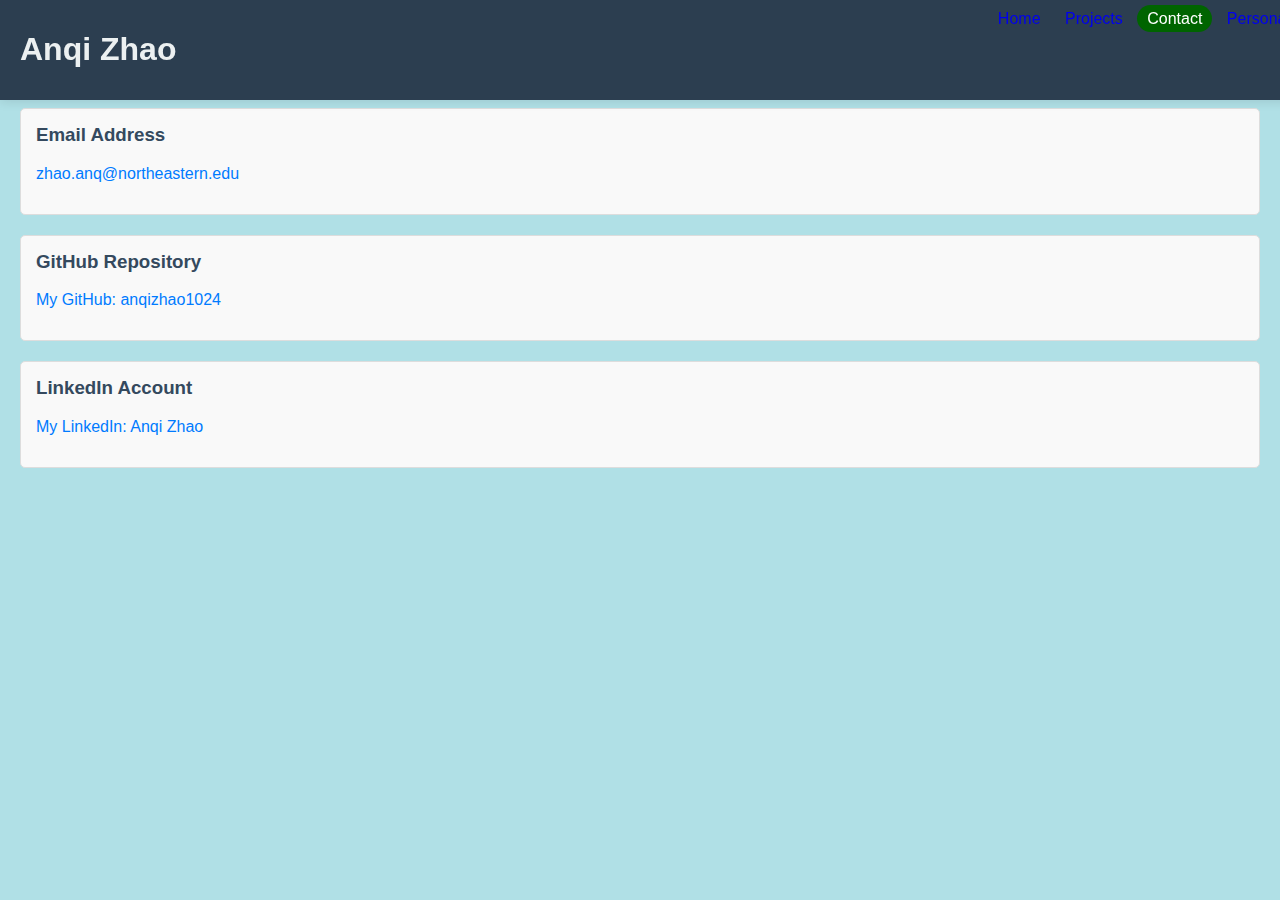
<file: contact/index.html>
<!DOCTYPE html>
<html lang="en">

<head>
    <meta charset="UTF-8">
    <meta name="viewport" content="width=device-width, initial-scale=1.0">
    <title>Anqi Zhao | Contact</title>
    <link rel="stylesheet" href="../../common/styles.css">
    <link rel="stylesheet" href="styles.css">
</head>

<body>
    <div class="navbar">
        <h1>Anqi Zhao</h1>
        <div>
            <a href="../home/index.html">Home</a>
            <a href="../projects/index.html">Projects</a>
            <a href="#" class="active">Contact</a>
            <a href="../personal/index.html">Personal</a>
        </div>
    </div>

    <div class="content">
        <h2>Contact & Online Presence</h2>

        <div class="contact-item">
            <h3>Email Address</h3>
            <p><a href="email">zhao.anq@northeastern.edu</a></p>
        </div>

        <div class="contact-item">
            <h3>GitHub Repository</h3>
            <p><a href="https://github.com/anqizhao1024/personal_website" target="https://github.com/anqizhao1024/personal_website">My GitHub: anqizhao1024</a></p>
        </div>

        <div class="contact-item">
            <h3>LinkedIn Account</h3>
            <p><a href="https://www.linkedin.com/in/anqi-z-707420173/" target="https://www.linkedin.com/in/anqi-z-707420173/">My LinkedIn: Anqi Zhao</a></p>
        </div>
    </div>
</body>

</html>
</file>
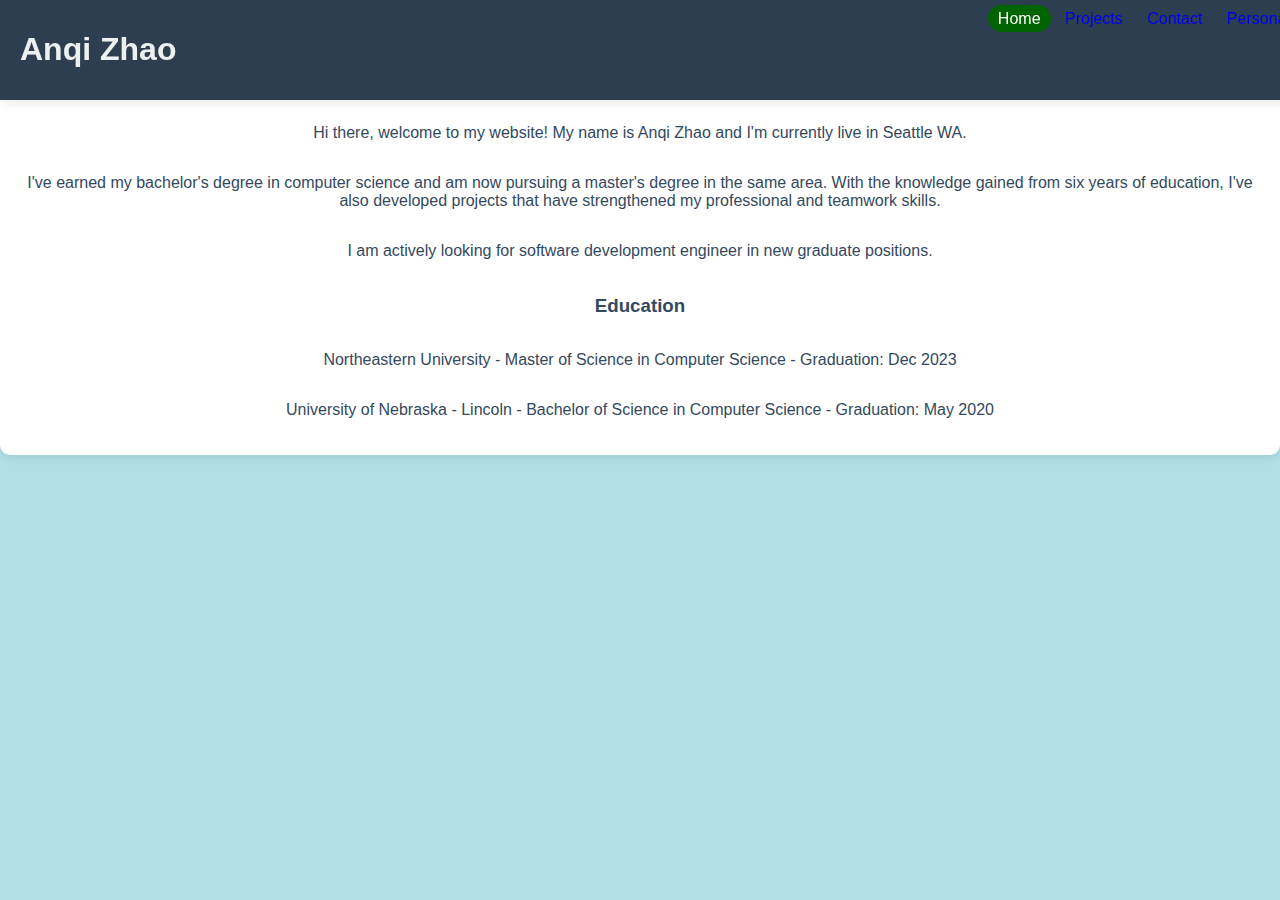
<file: docs/index.html>
<!DOCTYPE html>
<html lang="en">

<head>
    <meta charset="UTF-8">
    <meta name="viewport" content="width=device-width, initial-scale=1.0">
    <title>Anqi Zhao | Home</title>
    <link rel="stylesheet" href="../../common/styles.css">
    <link rel="stylesheet" href="styles.css">
</head>

<body>
    <div class="navbar">
        <h1>Anqi Zhao</h1>
        <div>
            <a href="#" class="active">Home</a>
            <a href="./projects/index.html">Projects</a>
            <a href="./contact/index.html">Contact</a>
            <a href="./personal/index.html">Personal</a>
        </div>
    </div>

    <div class="content">
        <h2>About Me</h2>
        <p>
            Hi there, welcome to my website! My name is Anqi Zhao and I'm currently live in Seattle WA.
        </p>
        <p>
            I've earned my bachelor's degree in computer science and am now pursuing a master's degree in the same area. With the knowledge gained from six years of education, I've also developed projects that have strengthened my professional and teamwork skills.
        </p>
        <p>
            I am actively looking for software development engineer in new graduate positions.
        </p>
        <h3>Education</h3>
        <p>
            Northeastern University - Master of Science in Computer Science - Graduation: Dec 2023
        </p>
        <p>
            University of Nebraska - Lincoln - Bachelor of Science in Computer Science - Graduation: May 2020
        </p>
    </div>
</body>

</html>
</file>
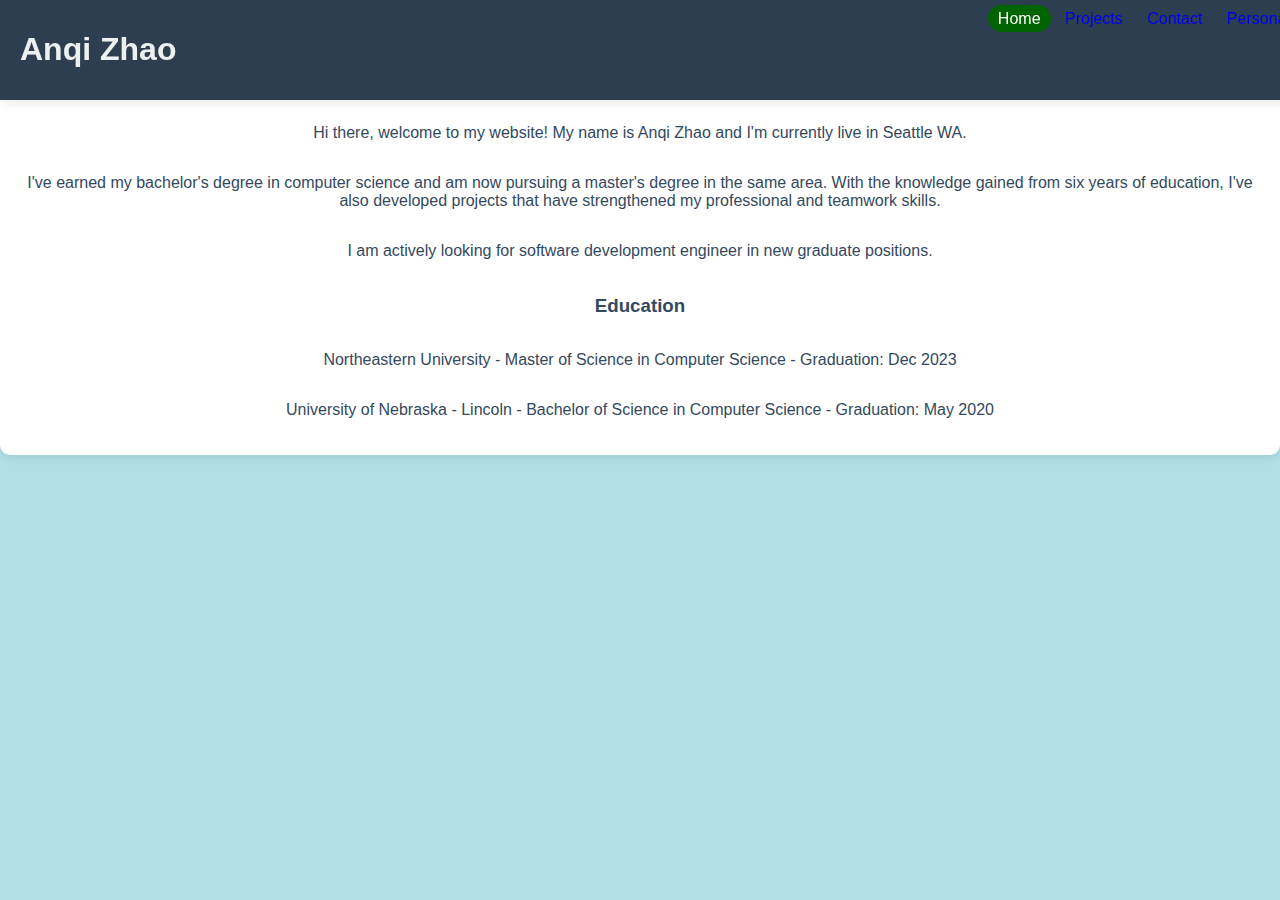
<file: home/index.html>
<!DOCTYPE html>
<html lang="en">

<head>
    <meta charset="UTF-8">
    <meta name="viewport" content="width=device-width, initial-scale=1.0">
    <title>Anqi Zhao | Home</title>
    <link rel="stylesheet" href="../../common/styles.css">
    <link rel="stylesheet" href="styles.css">
</head>

<body>
    <div class="navbar">
        <h1>Anqi Zhao</h1>
        <div>
            <a href="#" class="active">Home</a>
            <a href="../projects/index.html">Projects</a>
            <a href="../contact/index.html">Contact</a>
            <a href="../personal/index.html">Personal</a>
        </div>
    </div>

    <div class="content">
        <h2>About Me</h2>
        <p>
            Hi there, welcome to my website! My name is Anqi Zhao and I'm currently live in Seattle WA.
        </p>
        <p>
            I've earned my bachelor's degree in computer science and am now pursuing a master's degree in the same area. With the knowledge gained from six years of education, I've also developed projects that have strengthened my professional and teamwork skills.
        </p>
        <p>
            I am actively looking for software development engineer in new graduate positions.
        </p>
        <h3>Education</h3>
        <p>
            Northeastern University - Master of Science in Computer Science - Graduation: Dec 2023
        </p>
        <p>
            University of Nebraska - Lincoln - Bachelor of Science in Computer Science - Graduation: May 2020
        </p>
    </div>
</body>

</html>
</file>
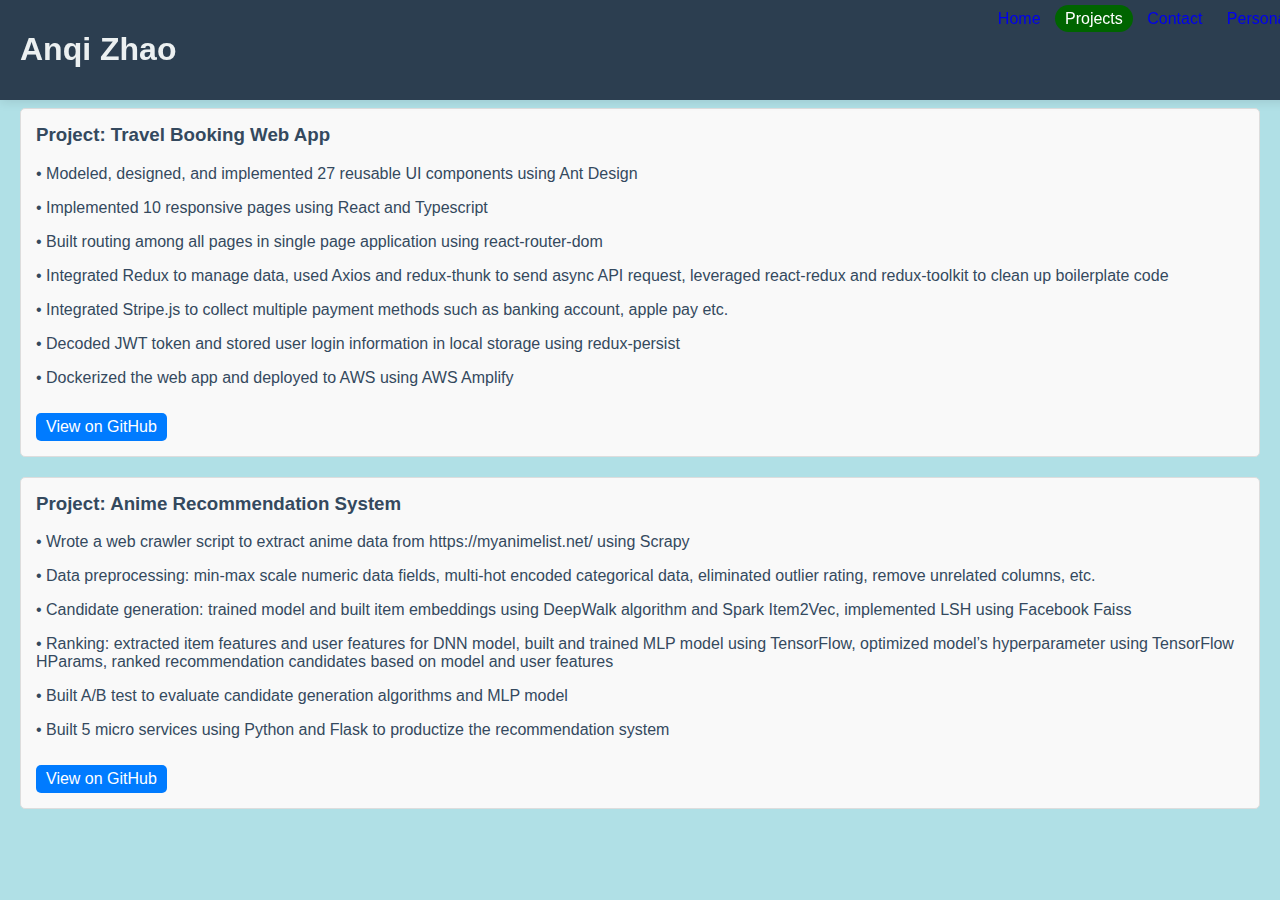
<file: projects/index.html>
<!DOCTYPE html>
<html lang="en">

<head>
    <meta charset="UTF-8">
    <meta name="viewport" content="width=device-width, initial-scale=1.0">
    <title>Anqi Zhao | Projects</title>
    <link rel="stylesheet" href="../../common/styles.css">
    <link rel="stylesheet" href="styles.css">
</head>

<body>
    <div class="navbar">
        <h1>Anqi Zhao</h1>
        <div>
            <a href="../home/index.html">Home</a>
            <a href="#" class="active">Projects</a>
            <a href="../contact/index.html">Contact</a>
            <a href="../personal/index.html">Personal</a>
        </div>
    </div>

    <div class="content">
        <h2>My Projects</h2>
        
        <div class="project">
            <h3>Project: Travel Booking Web App</h3>
            <p>
                • Modeled, designed, and implemented 27 reusable UI components using Ant Design
            </p>
            <p>
                • Implemented 10 responsive pages using React and Typescript
            </p>
            <p>
                • Built routing among all pages in single page application using react-router-dom
            </p>
            <p>
                • Integrated Redux to manage data, used Axios and redux-thunk to send async API request, leveraged react-redux and redux-toolkit to clean up boilerplate code
            </p>
            <p>
                • Integrated Stripe.js to collect multiple payment methods such as banking account, apple pay etc.
            </p>
            <p>
                • Decoded JWT token and stored user login information in local storage using redux-persist
            </p>
            <p>
                • Dockerized the web app and deployed to AWS using AWS Amplify
            </p>
            <a href="https://github.com/anqizhao1024/cs5520project" target="https://github.com/anqizhao1024/cs5520project">View on GitHub</a>
        </div>

        <div class="project">
            <h3>Project: Anime Recommendation System</h3>
            <p>
                • Wrote a web crawler script to extract anime data from https://myanimelist.net/ using Scrapy            
            </p>
            <p>
                • Data preprocessing: min-max scale numeric data fields, multi-hot encoded categorical data, eliminated outlier rating, remove unrelated columns, etc.
            </p>
            <p>
                • Candidate generation: trained model and built item embeddings using DeepWalk algorithm and Spark Item2Vec, implemented LSH using Facebook Faiss
            </p>
            <p>
                • Ranking: extracted item features and user features for DNN model, built and trained MLP model using TensorFlow, optimized model’s hyperparameter using TensorFlow HParams, ranked recommendation candidates based on model and user features
            </p>
            <p>
                • Built A/B test to evaluate candidate generation algorithms and MLP model
            </p>
            <p>
                • Built 5 micro services using Python and Flask to productize the recommendation system
            </p>
            <a href="https://github.com/anqizhao1024/cs5520project" target="https://github.com/anqizhao1024/cs5520project">View on GitHub</a>
        </div>
    </div>
</body>

</html>
</file>
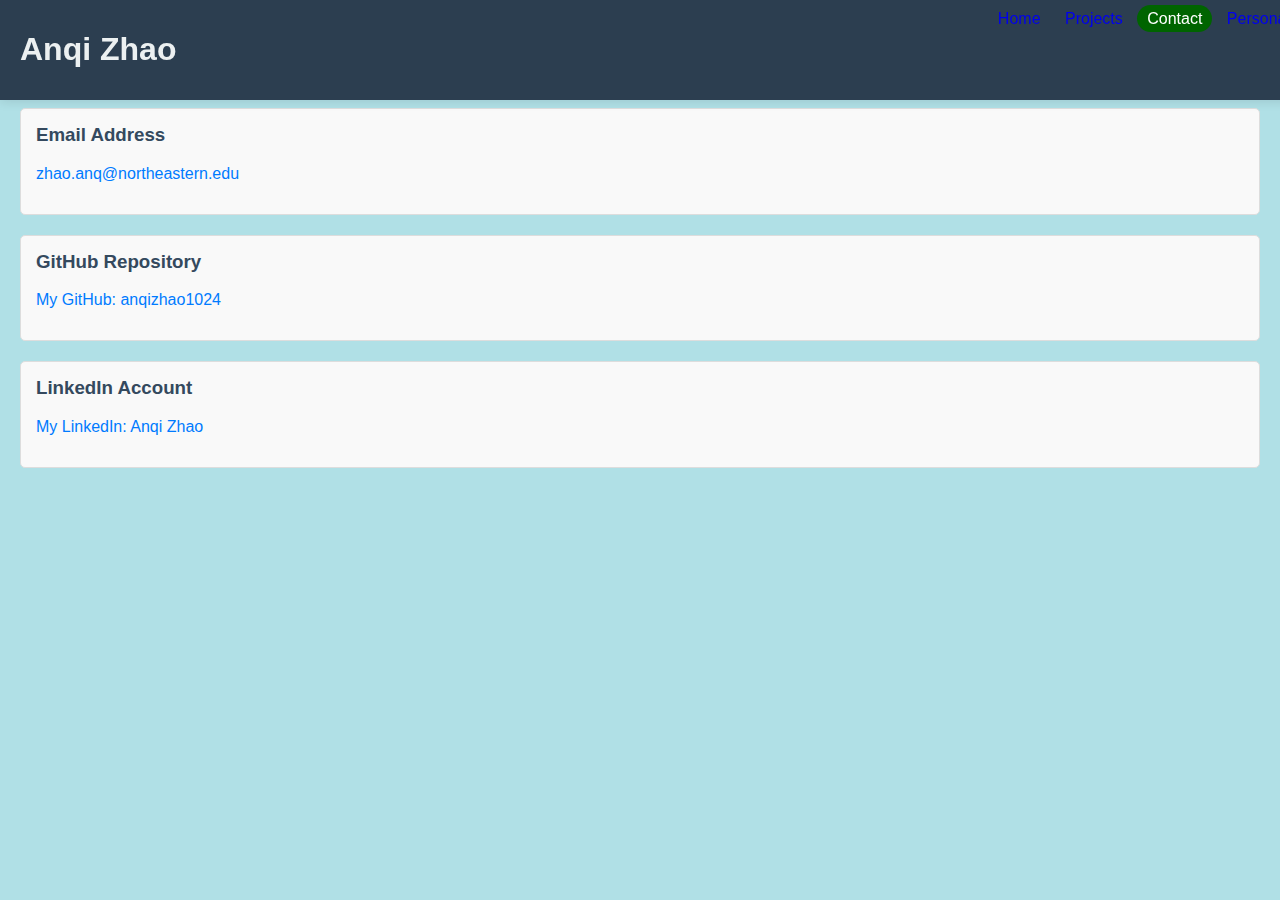
<file: docs/contact/index.html>
<!DOCTYPE html>
<html lang="en">

<head>
    <meta charset="UTF-8">
    <meta name="viewport" content="width=device-width, initial-scale=1.0">
    <title>Anqi Zhao | Contact</title>
    <link rel="stylesheet" href="../../common/styles.css">
    <link rel="stylesheet" href="styles.css">
</head>

<body>
    <div class="navbar">
        <h1>Anqi Zhao</h1>
        <div>
            <a href="../index.html">Home</a>
            <a href="../projects/index.html">Projects</a>
            <a href="#" class="active">Contact</a>
            <a href="../personal/index.html">Personal</a>
        </div>
    </div>

    <div class="content">
        <h2>Contact & Online Presence</h2>

        <div class="contact-item">
            <h3>Email Address</h3>
            <p><a href="email">zhao.anq@northeastern.edu</a></p>
        </div>

        <div class="contact-item">
            <h3>GitHub Repository</h3>
            <p><a href="https://github.com/anqizhao1024/personal_website" target="https://github.com/anqizhao1024/personal_website">My GitHub: anqizhao1024</a></p>
        </div>

        <div class="contact-item">
            <h3>LinkedIn Account</h3>
            <p><a href="https://www.linkedin.com/in/anqi-z-707420173/" target="https://www.linkedin.com/in/anqi-z-707420173/">My LinkedIn: Anqi Zhao</a></p>
        </div>
    </div>
</body>

</html>
</file>
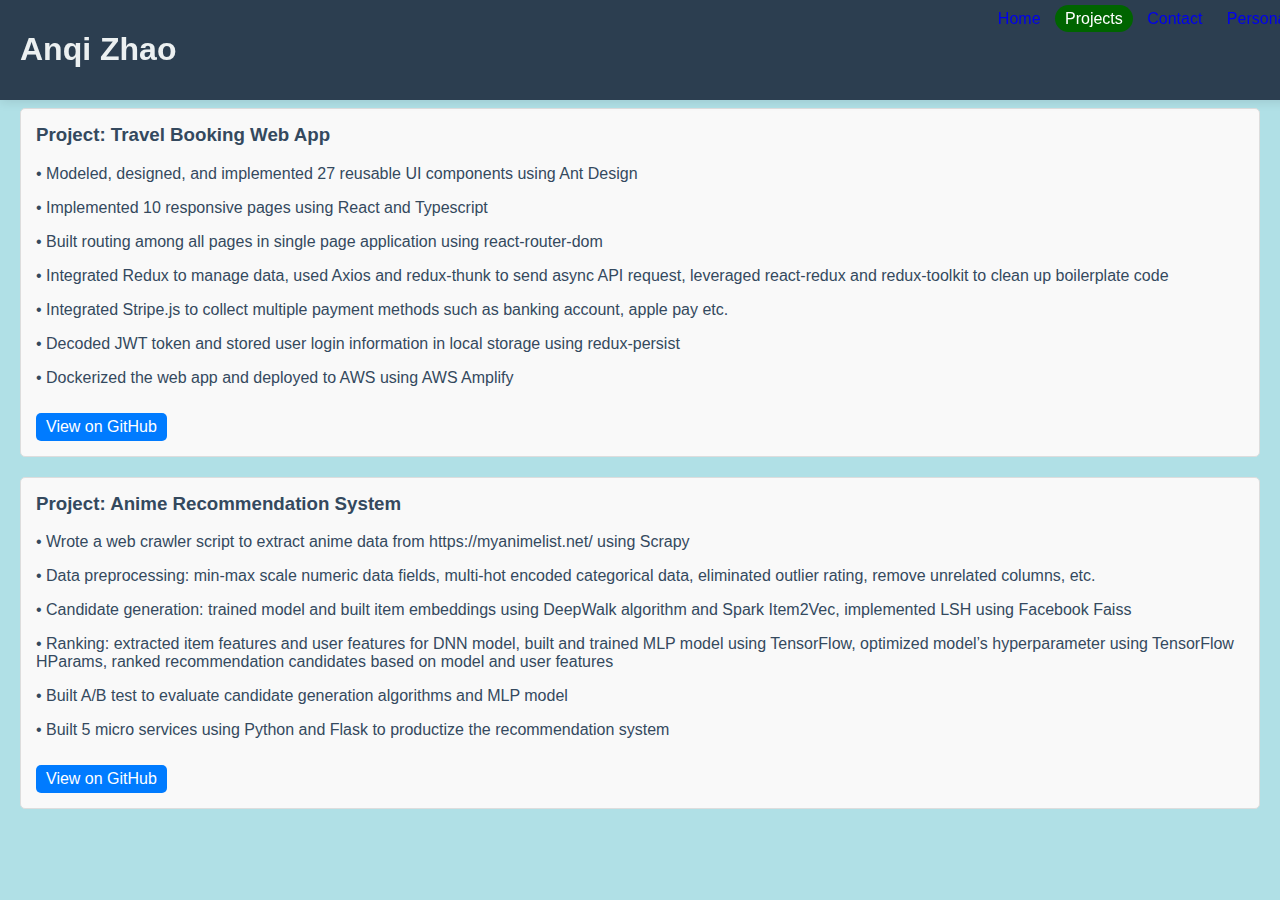
<file: docs/projects/index.html>
<!DOCTYPE html>
<html lang="en">

<head>
    <meta charset="UTF-8">
    <meta name="viewport" content="width=device-width, initial-scale=1.0">
    <title>Anqi Zhao | Projects</title>
    <link rel="stylesheet" href="../../common/styles.css">
    <link rel="stylesheet" href="styles.css">
</head>

<body>
    <div class="navbar">
        <h1>Anqi Zhao</h1>
        <div>
            <a href="../index.html">Home</a>
            <a href="#" class="active">Projects</a>
            <a href="../contact/index.html">Contact</a>
            <a href="../personal/index.html">Personal</a>
        </div>
    </div>

    <div class="content">
        <h2>My Projects</h2>
        
        <div class="project">
            <h3>Project: Travel Booking Web App</h3>
            <p>
                • Modeled, designed, and implemented 27 reusable UI components using Ant Design
            </p>
            <p>
                • Implemented 10 responsive pages using React and Typescript
            </p>
            <p>
                • Built routing among all pages in single page application using react-router-dom
            </p>
            <p>
                • Integrated Redux to manage data, used Axios and redux-thunk to send async API request, leveraged react-redux and redux-toolkit to clean up boilerplate code
            </p>
            <p>
                • Integrated Stripe.js to collect multiple payment methods such as banking account, apple pay etc.
            </p>
            <p>
                • Decoded JWT token and stored user login information in local storage using redux-persist
            </p>
            <p>
                • Dockerized the web app and deployed to AWS using AWS Amplify
            </p>
            <a href="https://github.com/anqizhao1024/cs5520project" target="https://github.com/anqizhao1024/cs5520project">View on GitHub</a>
        </div>

        <div class="project">
            <h3>Project: Anime Recommendation System</h3>
            <p>
                • Wrote a web crawler script to extract anime data from https://myanimelist.net/ using Scrapy            
            </p>
            <p>
                • Data preprocessing: min-max scale numeric data fields, multi-hot encoded categorical data, eliminated outlier rating, remove unrelated columns, etc.
            </p>
            <p>
                • Candidate generation: trained model and built item embeddings using DeepWalk algorithm and Spark Item2Vec, implemented LSH using Facebook Faiss
            </p>
            <p>
                • Ranking: extracted item features and user features for DNN model, built and trained MLP model using TensorFlow, optimized model’s hyperparameter using TensorFlow HParams, ranked recommendation candidates based on model and user features
            </p>
            <p>
                • Built A/B test to evaluate candidate generation algorithms and MLP model
            </p>
            <p>
                • Built 5 micro services using Python and Flask to productize the recommendation system
            </p>
            <a href="https://github.com/anqizhao1024/cs5520project" target="https://github.com/anqizhao1024/cs5520project">View on GitHub</a>
        </div>
    </div>
</body>

</html>
</file>
<file: common/styles.css>
:root {
    --primary-bg: #2c3e50;
    --secondary-bg: #ecf0f1;
    --highlight: #e74c3c;
    --text-color: #34495e;
    --active-nav: #006400;
}

body {
    font-family: 'Arial', sans-serif;
    margin: 0;
    padding: 0;
    background-color: #b0e0e6;
    color: var(--text-color);
}

.navbar {
    box-shadow: 0 2px 10px rgba(0,0,0,0.1);
    background-color: var(--primary-bg);
    padding: 10px 20px;
    color: var(--secondary-bg);
    display: flex;
    justify-content: space-between;
    position: fixed;
    width: 100%;
    top: 0;
}

.navbar ul {
    display: flex;
    list-style-type: none;
    align-items: center;
    padding: 0;
}

.navbar li {
    margin-right: 20px;
}

.navbar a {
    padding: 5px 10px;
    border-radius: 15px;
    text-decoration: none;
    transition: color 0.3s;
}

.navbar a.active {
    background-color: var(--active-nav);
    color: white;
    border-radius: 15px;
    padding: 5px 10px;
}

.navbar a:hover {
    background-color: var(--highlight);
}

@media (max-width: 600px) {
    .navbar ul {
        flex-direction: column;
        text-align: center;
    }
}
</file>
<file: contact/styles.css>
.content {
    margin-top: 20px;
    padding: 20px;
}

.contact-item {
    border: 1px solid #ddd;
    padding: 15px;
    margin-bottom: 20px;
    border-radius: 5px;
    background-color: #f9f9f9;
}

.contact-item h3 {
    margin-top: 0;
}

.contact-item a {
    color: #007BFF;
    text-decoration: none;
    transition: color 0.3s;
}

.contact-item a:hover {
    color: #0056b3;
}
</file>
<file: docs/styles.css>
.content {
    margin-top: 20px;
    padding: 20px;
    display: grid;
    place-items: center;
    text-align: center;
    background-color: white;
    border-radius: 10px;
    box-shadow: 0 2px 10px rgba(0,0,0,0.1);
}

.content h1:first-child {
    background-color: var(--highlight);
    color: white;
    padding: 10px;
    border-radius: 5px;
    transform: scale(1.05);
    transition: transform 0.3s;
}

.content h1:first-child:hover {
    transform: scale(1.1);
}
</file>
<file: home/styles.css>
.content {
    margin-top: 20px;
    padding: 20px;
    display: grid;
    place-items: center;
    text-align: center;
    background-color: white;
    border-radius: 10px;
    box-shadow: 0 2px 10px rgba(0,0,0,0.1);
}

.content h1:first-child {
    background-color: var(--highlight);
    color: white;
    padding: 10px;
    border-radius: 5px;
    transform: scale(1.05);
    transition: transform 0.3s;
}

.content h1:first-child:hover {
    transform: scale(1.1);
}
</file>
<file: projects/styles.css>
.content {
    margin-top: 20px; 
    padding: 20px;
}

.project {
    border: 1px solid #ddd;
    padding: 15px;
    margin-bottom: 20px;
    border-radius: 5px;
    background-color: #f9f9f9;
}

.project h3 {
    margin-top: 0;
}

.project a {
    display: inline-block;
    margin-top: 10px;
    background-color: #007BFF;
    color: white;
    padding: 5px 10px;
    border-radius: 5px;
    text-decoration: none;
    transition: background-color 0.3s;
}

.project a:hover {
    background-color: #0056b3;
}
</file>
<file: docs/contact/styles.css>
.content {
    margin-top: 20px;
    padding: 20px;
}

.contact-item {
    border: 1px solid #ddd;
    padding: 15px;
    margin-bottom: 20px;
    border-radius: 5px;
    background-color: #f9f9f9;
}

.contact-item h3 {
    margin-top: 0;
}

.contact-item a {
    color: #007BFF;
    text-decoration: none;
    transition: color 0.3s;
}

.contact-item a:hover {
    color: #0056b3;
}
</file>
<file: docs/projects/styles.css>
.content {
    margin-top: 20px; 
    padding: 20px;
}

.project {
    border: 1px solid #ddd;
    padding: 15px;
    margin-bottom: 20px;
    border-radius: 5px;
    background-color: #f9f9f9;
}

.project h3 {
    margin-top: 0;
}

.project a {
    display: inline-block;
    margin-top: 10px;
    background-color: #007BFF;
    color: white;
    padding: 5px 10px;
    border-radius: 5px;
    text-decoration: none;
    transition: background-color 0.3s;
}

.project a:hover {
    background-color: #0056b3;
}
</file>
